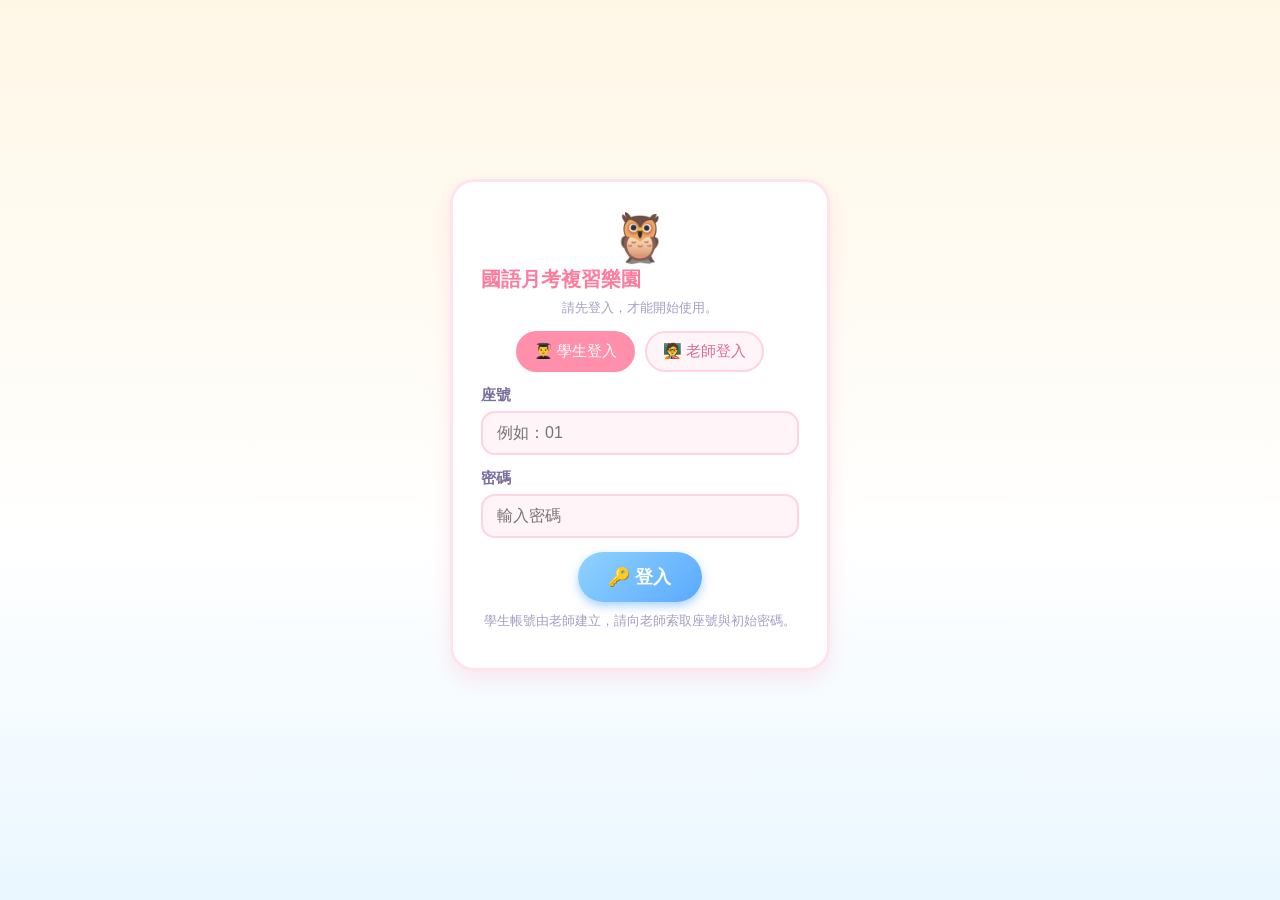
<file: index.html>
<!DOCTYPE html>
<html lang="zh-Hant">
<head>
<meta charset="UTF-8">
<meta name="viewport" content="width=device-width, initial-scale=1.0">
<title>國語月考複習樂園</title>
<link rel="stylesheet" href="css/style.css">
</head>
<body class="home">
  <div class="topbar">
    <div class="topbar-inner">
      <span class="topbar-title">🦉 國語月考複習樂園</span>
      <div class="topbar-buttons">
        <span id="student-welcome-text" style="display:none; font-weight:bold; margin-right:8px"></span>
        <a class="topbar-login" id="top-ranking-btn" href="student-ranking.html" style="display:none;margin-left:8px">🏆 排名</a>
        <a class="topbar-login" id="change-student-password-btn" href="student-password.html" style="display:none;margin-left:8px">🔑 修改密碼</a>
        <button class="topbar-login" id="student-logout-btn" style="display:none">🚪 登出</button>
      </div>
    </div>
  </div>

  <header class="hero">
    <div class="hero-mascot">🦉</div>
    <h1>國語月考複習樂園</h1>
    <p>每天練一點，考試好簡單！</p>
  </header>

  <main class="home-cards">
    <a class="card" href="zhuyin.html">
      <div class="card-icon">🔤</div>
      <h2>國字注音</h2>
      <p>看字選音、看音選字，還有語詞意義測驗，把生字全都記牢牢。</p>
      <span class="card-btn">開始練習</span>
    </a>

    <a class="card" href="content.html">
      <div class="card-icon">📖</div>
      <h2>文意內容</h2>
      <p>理解課文與句子意思，讀懂文章不頭痛。</p>
      <span class="card-btn">開始練習</span>
    </a>

    <a class="card" href="idiom.html">
      <div class="card-icon">🎯</div>
      <h2>成語練習</h2>
      <p>成語猜一猜，用對成語一把罩。</p>
      <span class="card-btn">開始練習</span>
    </a>
  </main>

  <footer class="credit">給老師：請先到 <a href="login.html" style="color:inherit">登入頁</a> 以老師帳號登入。</footer>

  <script src="js/config.js"></script>
  <script src="js/app-config.js"></script>
  <script src="js/cloud.js"></script>
  <script src="js/home.js"></script>
</body>
</html>
</file>
<file: css/style.css>
/* ===== 共用可愛風格 ===== */
* { box-sizing: border-box; margin: 0; padding: 0; }

body {
  font-family: "Microsoft JhengHei", "PingFang TC", "Noto Sans TC", sans-serif;
  background: linear-gradient(180deg, #fff7e6 0%, #fff 60%, #eaf7ff 100%);
  min-height: 100vh;
  color: #4a3f6b;
}

/* ===== 首頁 ===== */
.topbar {
  background: #fff;
  border-bottom: 2px solid #ffe3ee;
  padding: 10px 16px;
}
.topbar-inner {
  max-width: 900px;
  margin: 0 auto;
  display: flex;
  justify-content: space-between;
  align-items: center;
}
.topbar-title { font-size: 16px; font-weight: bold; color: #ff7b9e; }
.topbar-login {
  border: 2px solid #ffb3c6;
  background: #fff5f9;
  color: #d96c8f;
  border-radius: 999px;
  padding: 7px 18px;
  font-size: 14px;
  font-family: inherit;
  cursor: pointer;
}
.topbar-login:hover { background: #ff8fab; color: #fff; }

.login-pop {
  max-width: 420px;
  margin: 18px auto 0;
  padding: 0 16px;
}

/* 表單 */
.form-row {
  margin-bottom: 14px;
}
.form-row label {
  display: block;
  font-size: 15px;
  color: #7a6fa0;
  margin-bottom: 6px;
  font-weight: bold;
}
.form-row input[type="text"],
.form-row input[type="password"],
.form-row select {
  width: 100%;
  border: 2px solid #ffd3e2;
  background: #fff5f9;
  border-radius: 14px;
  padding: 11px 14px;
  font-size: 16px;
  font-family: inherit;
  color: #4a3f6b;
}
.inline-row {
  display: flex;
  flex-wrap: wrap;
  gap: 10px;
  align-items: center;
}
.inline-row select { flex: 1; }
.inline-row .btn { white-space: nowrap; }
.form-row input:focus, .form-row select:focus {
  outline: none;
  border-color: #ff8fab;
  background: #fff;
}
.form-error { color: #c0392b; font-size: 14px; margin-top: 10px; text-align: center; }
.btn-sm { padding: 8px 16px; font-size: 15px; }

/* 生字表格 */
.word-edit { margin-top: 16px; }
.word-table {
  width: 100%;
  border-collapse: collapse;
  background: #fff5f9;
  border-radius: 16px;
  overflow: hidden;
}
.word-table th {
  background: #ffd3e2;
  color: #a34a6b;
  padding: 10px;
  font-size: 15px;
}
.word-table td {
  padding: 8px 6px;
  text-align: center;
}
.word-table td:first-child { width: 20%; }
.word-table td:nth-child(2) { width: 26%; }
.word-table td:nth-child(3) { width: 42%; }
.word-table input {
  width: 90%;
  border: 2px solid #ffd3e2;
  background: #fff;
  border-radius: 12px;
  padding: 9px 10px;
  font-size: 17px;
  font-family: inherit;
  text-align: center;
  color: #4a3f6b;
}
.word-table textarea {
  width: 95%;
  min-height: 58px;
  border: 2px solid #ffd3e2;
  background: #fff;
  border-radius: 12px;
  padding: 8px 10px;
  font-size: 15px;
  font-family: inherit;
  text-align: left;
  color: #4a3f6b;
  line-height: 1.6;
  resize: vertical;
  box-sizing: border-box;
}
.word-table input:focus, .word-table textarea:focus { outline: none; border-color: #ff8fab; }

/* 學生名單表格（8 欄）
   .word-table 預設的欄寬是為「國字/注音/詞義」三欄表設計的
   （20% / 26% / 42%），套到 8 欄會讓勾選欄和座號、姓名過寬，
   所以這裡覆寫成適合名單的欄寬。 */
.word-table.student-table th,
.word-table.student-table td { white-space: nowrap; }
.word-table.student-table td:nth-child(1) { width: 34px; }   /* 勾選 */
.word-table.student-table td:nth-child(2) { width: 62px; }   /* 座號 */
.word-table.student-table td:nth-child(3) { width: auto; }   /* 姓名：吃剩餘空間 */
.word-table.student-table td:nth-child(4) { width: 96px; }   /* 所屬老師 */
.word-table.student-table td:nth-child(5) { width: 62px; }   /* 總作答 */
.word-table.student-table td:nth-child(6) { width: 62px; }   /* 答對數 */
.word-table.student-table td:nth-child(7) { width: 68px; }   /* 正確率 */
.word-table.student-table td:nth-child(8) { width: 190px; }  /* 操作 */
.word-table.student-table td.stu-name { text-align: left; padding-left: 12px; }
.word-table.student-table td.stu-teacher { font-size: 14px; color: #6b5b73; }
.word-table.student-table select { padding: 5px 6px; font-size: 13px; }

/* 成語表格 */
.idiom-table td:first-child { width: 13%; }
.idiom-table td:nth-child(2) { width: 24%; }
.idiom-table td:nth-child(3) { width: 30%; }
.idiom-table td:nth-child(4) { width: 12%; }
.idiom-table td:nth-child(5) { width: 12%; }
.idiom-table td:last-child { width: 9%; }
.idiom-table td:last-child button {
  background: #ffe0e6;
  border: none;
  border-radius: 10px;
  color: #c33;
  padding: 6px 10px;
  cursor: pointer;
  font-size: 14px;
}
.idiom-table td:last-child button:hover { background: #ffb3c6; }
.idiom-bank-actions { display: flex; flex-wrap: wrap; gap: 10px; margin-top: 14px; }

/* 成語作答顯示 */
.bo-line {
  font-size: 17px;
  color: #a59ec4;
  letter-spacing: 3px;
  margin: 0 0 10px;
}
.missing-blank {
  color: #ff5d8f;
  border-bottom: 4px dashed #ff8fab;
  padding: 0 4px;
  font-weight: bold;
}

/* 批次輸入 */
textarea {
  width: 100%;
  border: 2px solid #ffd3e2;
  background: #fff5f9;
  border-radius: 16px;
  padding: 12px 14px;
  font-size: 17px;
  font-family: inherit;
  color: #4a3f6b;
  line-height: 1.9;
}
textarea:focus { outline: none; border-color: #ff8fab; background: #fff; }
.tabbar { display: flex; flex-wrap: wrap; gap: 10px; }
.tabbar .chip { font-size: 15px; padding: 9px 16px; }

/* ===== 共用按鈕 ===== */
.hero {
  text-align: center;
  padding: 40px 20px 10px;
}
.hero-mascot { font-size: 56px; animation: float 3s ease-in-out infinite; }
@keyframes float {
  0%, 100% { transform: translateY(0); }
  50% { transform: translateY(-10px); }
}
.hero h1 {
  font-size: 40px;
  color: #ff8fab;
  text-shadow: 2px 2px 0 #fff;
  letter-spacing: 2px;
}
.hero p { font-size: 18px; color: #7a6fa0; margin-top: 6px; }

.home-cards {
  display: flex;
  flex-wrap: wrap;
  justify-content: center;
  gap: 24px;
  padding: 30px 16px 40px;
  max-width: 900px;
  margin: 0 auto;
}
.card {
  width: 260px;
  background: #fff;
  border-radius: 24px;
  padding: 26px 20px;
  text-align: center;
  text-decoration: none;
  color: inherit;
  box-shadow: 0 8px 20px rgba(255, 143, 171, 0.25);
  border: 3px solid #ffe3ee;
  transition: transform 0.2s, box-shadow 0.2s;
}
.card:hover { transform: translateY(-6px); box-shadow: 0 12px 28px rgba(255, 143, 171, 0.4); }
.card-icon { font-size: 48px; }
.card h2 { font-size: 26px; color: #ff7b9e; margin: 10px 0 6px; }
.card p { font-size: 15px; color: #8a82ab; line-height: 1.6; }
.card-btn {
  display: inline-block;
  margin-top: 14px;
  padding: 10px 26px;
  border-radius: 999px;
  background: linear-gradient(135deg, #ffb3c6, #ff8fab);
  color: #fff;
  font-size: 16px;
  font-weight: bold;
  box-shadow: 0 4px 10px rgba(255, 143, 171, 0.5);
}
.card-disabled { opacity: 0.55; filter: grayscale(0.4); }
.card-disabled .card-btn { background: #c9c4d8; box-shadow: none; }

.credit {
  text-align: center;
  font-size: 13px;
  color: #b0aac8;
  padding: 10px 0 30px;
}

/* ===== 共用按鈕 ===== */
.btn {
  display: inline-block;
  border: none;
  cursor: pointer;
  font-family: inherit;
  border-radius: 999px;
  background: linear-gradient(135deg, #ffb3c6, #ff8fab);
  color: #fff;
  font-size: 18px;
  font-weight: bold;
  padding: 13px 30px;
  box-shadow: 0 4px 10px rgba(255, 143, 171, 0.5);
  transition: transform 0.15s;
}
.btn:hover { transform: scale(1.05); }
.btn:disabled { opacity: 0.5; cursor: not-allowed; transform: none; }
.btn-green { background: linear-gradient(135deg, #9be08a, #5fce6b); box-shadow: 0 4px 10px rgba(95, 206, 107, 0.5); }
.btn-blue { background: linear-gradient(135deg, #8fd3ff, #5aa9ff); box-shadow: 0 4px 10px rgba(90, 169, 255, 0.5); }
.btn-gray { background: #c9c4d8; box-shadow: none; }

/* ===== 練習頁 ===== */
.quiz-header {
  display: flex;
  justify-content: space-between;
  align-items: center;
  padding: 16px 20px;
}
.quiz-header .back {
  color: #7a6fa0;
  text-decoration: none;
  font-size: 16px;
  background: #fff;
  border-radius: 999px;
  padding: 8px 16px;
  border: 2px solid #ffe3ee;
}
.quiz-header h1 { font-size: 22px; color: #ff7b9e; }
.quiz-header .header-mascot { font-size: 30px; }

/* 設定區 */
.screen { max-width: 720px; margin: 0 auto; padding: 10px 16px 40px; }
.screen-wide { max-width: 1100px; }
@media (max-width: 720px) {
  .screen-wide { max-width: 100%; }
}
.panel {
  background: #fff;
  border-radius: 24px;
  padding: 24px;
  box-shadow: 0 8px 20px rgba(255, 143, 171, 0.2);
  border: 3px solid #ffe3ee;
  margin-bottom: 20px;
}
.panel h2 {
  font-size: 20px;
  color: #ff7b9e;
  margin-bottom: 14px;
  display: flex;
  align-items: center;
  gap: 8px;
}
.hint { font-size: 13px; color: #a59ec4; margin-bottom: 10px; margin-top: -8px; }

.chips { display: flex; flex-wrap: wrap; gap: 10px; }
.chip {
  border: 2px solid #ffd3e2;
  background: #fff5f9;
  color: #d96c8f;
  border-radius: 999px;
  padding: 10px 20px;
  font-size: 16px;
  cursor: pointer;
  font-family: inherit;
  transition: all 0.15s;
}
.chip:hover { transform: scale(1.05); }
.chip.selected {
  background: #ff8fab;
  color: #fff;
  border-color: #ff8fab;
}

/* 題目區 */
.quiz-card {
  background: #fff;
  border-radius: 24px;
  padding: 24px;
  box-shadow: 0 8px 20px rgba(255, 143, 171, 0.2);
  border: 3px solid #ffe3ee;
  text-align: center;
}
.progress-text { font-size: 15px; color: #8a82ab; }
.progress-bar {
  height: 14px;
  background: #f3eefb;
  border-radius: 999px;
  margin: 12px 0;
  overflow: hidden;
}
.progress-fill {
  height: 100%;
  width: 0%;
  background: linear-gradient(90deg, #ffb3c6, #ff8fab);
  border-radius: 999px;
  transition: width 0.3s;
}
.score-row { display: flex; justify-content: center; gap: 24px; font-size: 17px; color: #7a6fa0; margin-bottom: 6px; }

.big-display {
  font-size: 88px;
  line-height: 1.2;
  margin: 18px 0 6px;
  color: #4a3f6b;
  letter-spacing: 6px;
}
.big-display.display-def {
  font-size: 26px;
  letter-spacing: 1px;
  max-width: 620px;
}
.sound-btn {
  background: #fff;
  border: 3px dashed #ffb3c6;
  border-radius: 999px;
  font-size: 32px;
  padding: 10px 20px;
  cursor: pointer;
  box-shadow: 0 4px 8px rgba(255, 143, 171, 0.3);
}
.sound-btn:hover { transform: scale(1.1); }

.options { display: grid; grid-template-columns: 1fr 1fr; gap: 14px; margin-top: 22px; }
.option {
  border: 3px solid #ffd3e2;
  background: #fff5f9;
  border-radius: 20px;
  padding: 18px 8px;
  font-size: 30px;
  font-family: inherit;
  color: #d96c8f;
  cursor: pointer;
  transition: transform 0.12s, background 0.2s, border-color 0.2s, color 0.2s;
}
.option:hover { transform: scale(1.04); background: #ffeef4; }
.option.option-sm { font-size: 18px; line-height: 1.5; padding: 14px 10px; }
.option.selected-correct, .option.correct-show {
  background: #7bd88f !important;
  border-color: #4caf69 !important;
  color: #fff !important;
}
.option.selected-wrong {
  background: #ff8f8f !important;
  border-color: #e85555 !important;
  color: #fff !important;
  animation: shake 0.3s;
}
@keyframes shake {
  0%, 100% { transform: translateX(0); }
  25% { transform: translateX(-6px); }
  75% { transform: translateX(6px); }
}

.feedback {
  margin-top: 18px;
  padding: 14px;
  border-radius: 16px;
  font-size: 18px;
  font-weight: bold;
  min-height: 56px;
  display: flex;
  flex-direction: column;
  align-items: center;
  justify-content: center;
  gap: 4px;
  text-align: center;
}
.feedback.ok { background: #e4f9e9; color: #2e8b4e; }
.feedback.no { background: #ffe8e8; color: #c0392b; }
.feedback-wrap { margin-top: 16px; }

/* ===== 文意測驗 ===== */
.passage-head {
  display: flex;
  justify-content: space-between;
  align-items: center;
  margin: 14px 2px 0;
}
.passage-head span { font-size: 17px; color: #7a6fa0; font-weight: bold; }
.passage-box {
  background: #fff8e6;
  border: 3px solid #ffe8b0;
  border-radius: 18px;
  padding: 16px 18px;
  margin-top: 10px;
  text-align: left;
  line-height: 2.2;
  font-size: 19px;
  color: #6b5a2e;
}
.type-tag {
  display: inline-block;
  background: #ffe3ee;
  color: #d96c8f;
  border-radius: 999px;
  padding: 4px 14px;
  font-size: 13px;
  font-weight: bold;
  margin: 16px 0 0;
}
.question-text {
  font-size: 22px;
  font-weight: bold;
  color: #4a3f6b;
  text-align: left;
  margin-top: 10px;
  line-height: 1.7;
}
.options-col { display: grid; grid-template-columns: 1fr; gap: 12px; margin-top: 16px; }
.option-text {
  border: 3px solid #ffd3e2;
  background: #fff5f9;
  border-radius: 18px;
  padding: 14px 18px;
  font-size: 18px;
  font-family: inherit;
  color: #4a3f6b;
  cursor: pointer;
  text-align: left;
  line-height: 1.7;
  display: flex;
  gap: 10px;
  align-items: flex-start;
  transition: transform 0.12s, background 0.2s, border-color 0.2s;
}
.option-text .opt-letter { color: #d96c8f; font-weight: bold; }
.option-text:hover { transform: scale(1.02); background: #ffeef4; }
.option-text.selected-correct, .option-text.correct-show {
  background: #7bd88f !important;
  border-color: #4caf69 !important;
  color: #fff !important;
}
.option-text.selected-wrong {
  background: #ff8f8f !important;
  border-color: #e85555 !important;
  color: #fff !important;
  animation: shake 0.3s;
}
.option-text.selected-correct .opt-letter,
.option-text.selected-wrong .opt-letter,
.option-text.correct-show .opt-letter { color: #fff; }
.explain-line { font-size: 15px; font-weight: normal; line-height: 1.7; margin-top: 6px; display: inline-block; }
.wrong-q { font-size: 15px; color: #7a6fa0; line-height: 1.6; }

/* ===== 後台文意編輯器 ===== */
.admin-input {
  width: 100%;
  border: 2px solid #ffd3e2;
  background: #fff;
  border-radius: 12px;
  padding: 10px 12px;
  font-size: 16px;
  font-family: inherit;
  color: #4a3f6b;
}
.admin-input:focus { outline: none; border-color: #ff8fab; }
.subtitle { font-size: 16px; color: #d96c8f; margin: 16px 0 10px; }
.q-block {
  border: 2px solid #ffd3e2;
  background: #fff8fb;
  border-radius: 16px;
  padding: 12px 14px;
  margin-bottom: 14px;
}
.q-head { display: flex; flex-wrap: wrap; gap: 8px; align-items: center; margin-bottom: 8px; }
.q-head b { color: #a34a6b; font-size: 15px; }
.q-type {
  border: 2px solid #ffd3e2;
  background: #fff;
  border-radius: 999px;
  padding: 6px 12px;
  font-size: 14px;
  font-family: inherit;
  color: #4a3f6b;
}
.opt-list { display: grid; gap: 8px; margin-top: 8px; }
.opt-line {
  display: grid;
  grid-template-columns: auto auto 1fr;
  gap: 8px;
  align-items: center;
  background: #fff;
  border: 2px solid #ffd3e2;
  border-radius: 12px;
  padding: 8px 10px;
}
.opt-line.correct-row { border-color: #7bd88f; background: #f1fbef; }
.opt-line .opt-letter-tag { color: #d96c8f; font-weight: bold; }

/* 結算畫面 */
.result-anim { font-size: 64px; margin: 12px 0; }
.stars-row { font-size: 44px; letter-spacing: 6px; margin: 8px 0; }
.result-score { font-size: 22px; color: #7a6fa0; margin: 8px 0 16px; }
.wrong-list {
  text-align: left;
  background: #fff5f9;
  border-radius: 16px;
  padding: 14px 18px;
  margin: 12px 0;
}
.wrong-list h3 { color: #d96c8f; font-size: 16px; margin-bottom: 8px; }
.wrong-list li { font-size: 15px; color: #7a6fa0; list-style: none; margin: 5px 0; display: flex; gap: 6px; align-items: center; }
.wrong-list .spelling { font-size: 13px; color: #a59ec4; }
  .wrong-list .def { font-size: 13px; color: #6f9e5f; }

.center { text-align: center; }
.hidden { display: none !important; }

@media (max-width: 520px) {
  .big-display { font-size: 64px; }
  .options { grid-template-columns: 1fr 1fr; gap: 10px; }
  .option { font-size: 24px; padding: 14px 6px; }
  .hero h1 { font-size: 30px; }
  .question-text { font-size: 19px; }
  .option-text { font-size: 16px; padding: 12px 14px; }
  .passage-box { font-size: 17px; }
}


/* 管理页面分区样式 */
.admin-section {
  background: #f8f9fa;
  border: 1px solid #e0e0e0;
  border-radius: 8px;
  padding: 16px;
  margin-top: 16px;
}
.admin-section h3 {
  margin: 0 0 12px 0;
  font-size: 15px;
  color: #555;
  font-weight: 600;
}
.table-wrap {
  overflow-x: auto;
  border: 1px solid #e0e0e0;
  border-radius: 6px;
  background: white;
}
</file>
